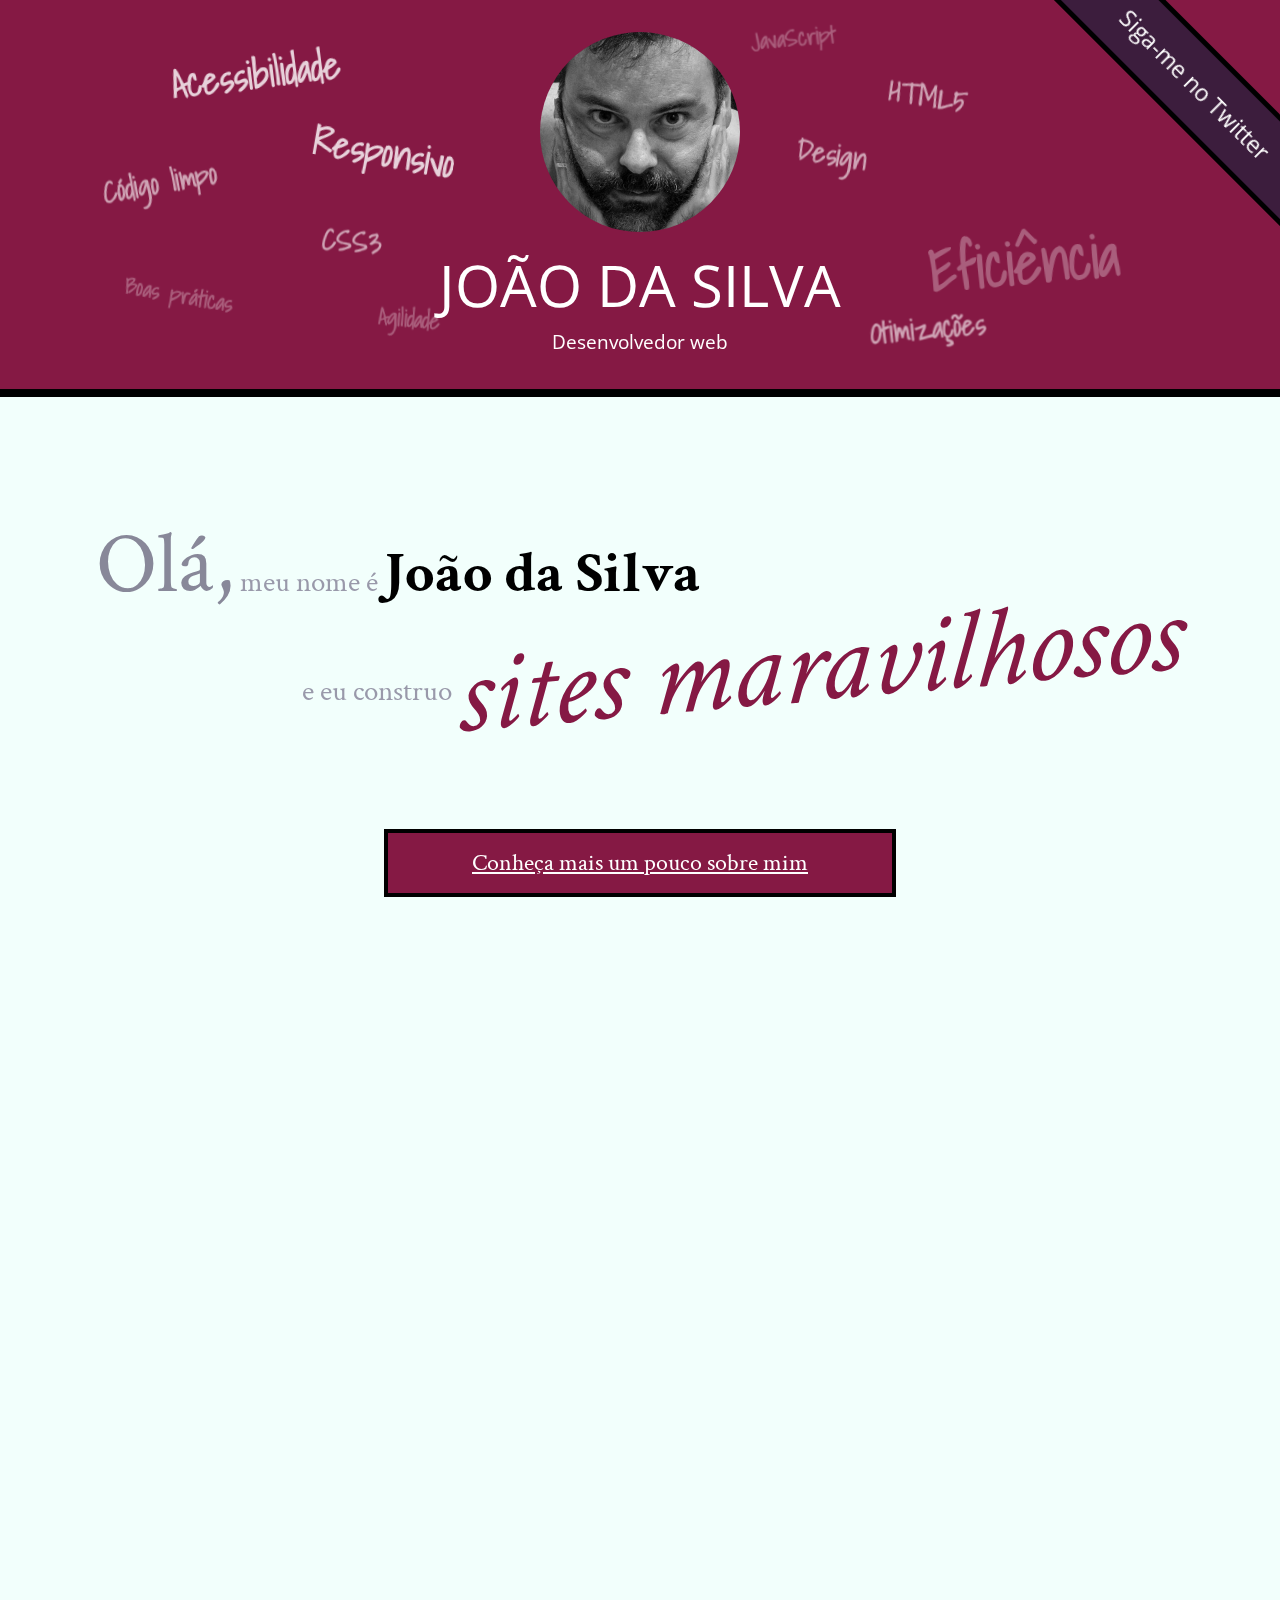
<file: index.html>
<!DOCTYPE html>
<html lang="pt">
<head>
    <meta charset="UTF-8">
    <title>João da Silva - Desenvolvedor Web</title>
    <link rel="shortcut icon" href="imagens/favicon.png">
    <link rel="stylesheet" href="css/reset.css">
    <link rel="stylesheet" href="css/site.css">
    <link rel="stylesheet" href="css/index.css">
    <link rel="stylesheet" href="http://fonts.googleapis.com/css?family=Crimson+Text:400,400italic,600">
    <link rel="stylesheet" href="http://fonts.googleapis.com/css?family=Open+Sans+Condensed:700">
    <link rel="stylesheet" href="http://fonts.googleapis.com/css?family=Shadows+Into+Light">
</head>
<body>
    <header class="titulo-principal">
        <img class="foto-home" src="imagens/eu.jpg" alt="Foto de João da Silva">
        <h1>João da Silva</h1>
        <p class="subtitulo-principal">Desenvolvedor web</p>
        
        <ul class="palavras-home">
            <li class="palavra-home eficiencia">Eficiência</li>
            <li class="palavra-home boas-praticas">Boas práticas</li>
            <li class="palavra-home codigo-limpo">Código limpo</li>
            <li class="palavra-home css3">CSS3</li>
            <li class="palavra-home html5">HTML5</li>
            <li class="palavra-home javascript">JavaScript</li>
            <li class="palavra-home acessibilidade">Acessibilidade</li>
            <li class="palavra-home responsivo">Responsivo</li>
            <li class="palavra-home otimizacoes">Otimizações</li>
            <li class="palavra-home agilidade">Agilidade</li>
            <li class="palavra-home design">Design</li>
        </ul>
        
        <a class="banner-twitter" href="http://twitter.com/joaodasilva">Siga-me no Twitter</a>
    </header>
    
    <!--a tag semantica main indica o conteudo principal do site-->
    <main>
        <section class="secao-inicio saudacao">
            <p class="saudacao">
                <span class="saudacao-inicio">Olá,</span> 
                meu nome é 
                <strong>João da Silva</strong> 
                <span class="saudacao-ultima-linha">
                    e eu construo 
                    <em>sites maravilhosos</em>
                </span>
            </p>
            
            <a class="botao-index" href="bio.html">Conheça mais um pouco sobre mim</a>
        </section>
        <section class="secao-inicio trabalhos">
            <h2>Trabalhos</h2>
            <ul>
                <li><img src="imagens/bmw.png" alt="Site da BMW"></li>
                <li><img src="imagens/ibm.png" alt="Site da IBM"></li>
                <li><img src="imagens/uol.png" alt="Site da UOL"></li>
            </ul>
            <a class="botao-index" href="portfolio.html">Veja mais</a>
        </section>
        <section class="secao-inicio blog">
            <h2>Blog</h2>
            <small>Últimos posts</small>
            <ol>
                <li class="mais-recente">
                    <a href="blog.html">O essencial de design responsivo</a>
                    <p class="inicio-post">Design responsivo tem ganho cada vez mais atenção como técnica de desenvolvimento de páginas web</br> para dispositivos móveis. Mas como começar?</p>
                </li>
                <li>
                    <a href="blog.html">Por que fazer páginas acessíveis?</a>
                </li>
                <li>
                    <a href="blog.html">JavaScript não obstrusivo</a>
                </li>
            </ol>
            <a class="botao-index" href="blog.html">Veja mais</a>
        </section>
    </main>
    <footer>
        <h2>Vamos conversar?</h2>
        <p>Você pode entrar em contato comigo <a href="contato.html">por e-mail</a> ou pelo telefone <a href="tel:+551234567890">(12) 3456-7890</a></p>
    </footer>
</body>
</html>
</file>
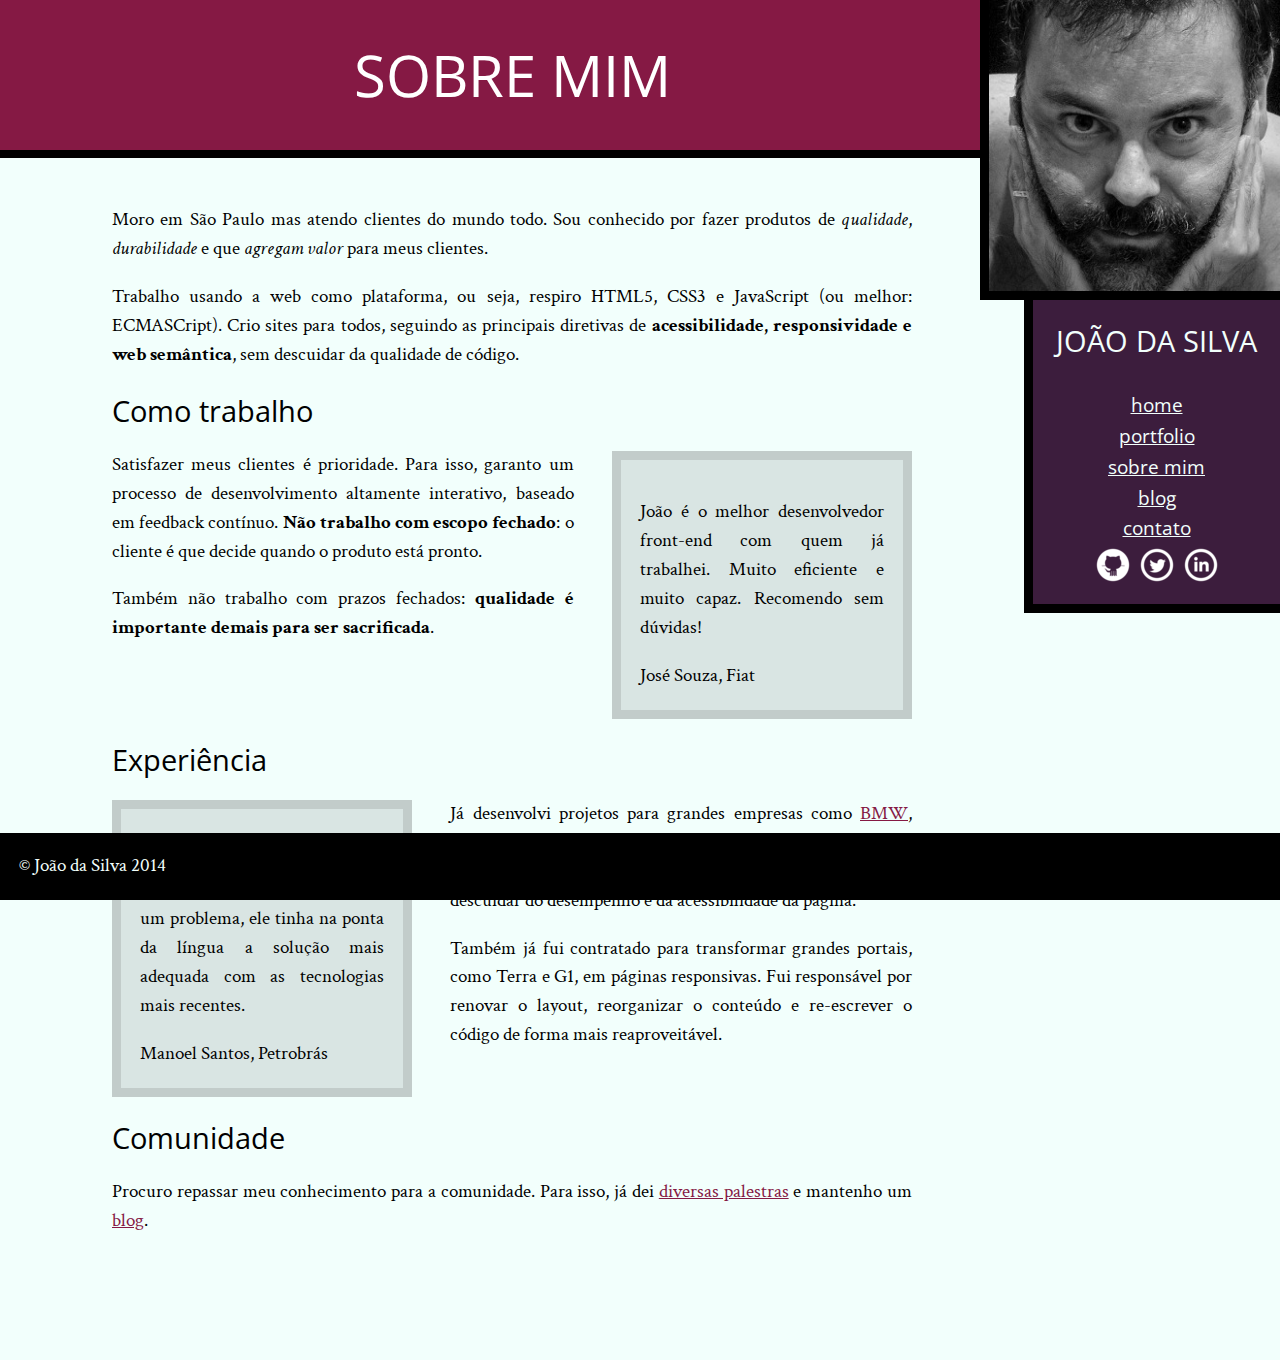
<file: bio.html>
<!DOCTYPE html>
<html>
<head>
    <!--ctrl+alt+i indentar-->        
    <meta charset="utf-8">
    <title>João da Silva - Biografia</title>
    <link rel="icon" href="imagens/favicon.png">
    <link rel="stylesheet" href="css/reset.css">
    <link rel="stylesheet" href="css/site.css">
    <link rel="stylesheet" href="css/bio.css">
    <link rel="stylesheet" href="http://fonts.googleapis.com/css?family=Crimson+Text:400,400italic,600">
    <link rel="stylesheet" href="http://fonts.googleapis.com/css?family=Open+Sans+Condensed:700">
</head>
<body>
     <!--a tag semantica main indica o conteudo principal do site-->
    <main>
        <h1 class="titulo-principal">Sobre mim</h1>
        <div class="container">
            <p>Moro em São Paulo mas atendo clientes do mundo todo. Sou conhecido por fazer produtos de <em>qualidade</em>, <em>durabilidade</em> e que <em>agregam valor</em> para meus clientes.</p>
            <p>Trabalho usando a web como plataforma, ou seja, respiro HTML5, CSS3 e JavaScript (ou melhor: ECMASCript). Crio sites para todos, seguindo as principais diretivas de <strong>acessibilidade, responsividade e web semântica</strong>, sem descuidar da qualidade de código.</p>
            <!--a tag blockquote informa que o trecho é uma citação-->
                <!--a tag cite informa o autor da citação-->
            <h2 class="subtitulo-texto">Como trabalho</h2>
            <blockquote class="citacao-bio fiat">
                <p>João é o melhor desenvolvedor front-end com quem já trabalhei. Muito eficiente e muito capaz. Recomendo sem dúvidas!</p>
                <cite>José Souza, Fiat</cite>
            </blockquote>
            <p>Satisfazer meus clientes é prioridade. Para isso, garanto um processo de desenvolvimento altamente interativo, baseado em feedback contínuo. <strong>Não trabalho com escopo fechado</strong>: o cliente é que decide quando o produto está pronto.</p>
            <p>Também não trabalho com prazos fechados: <strong>qualidade é importante demais para ser sacrificada</strong>.</p>
            <h2 class="subtitulo-texto">Experiência</h2>
            <blockquote class="citacao-bio petrobras">
                <p>João domina as tecnologias como ninguém. Eu apresentava um problema, ele tinha na ponta da língua a solução mais adequada com as tecnologias mais recentes.</p>
                <cite>Manoel Santos, Petrobrás</cite>
            </blockquote>
            <p>Já desenvolvi projetos para grandes empresas como <a href="http://bmw.com">BMW</a>, <a href="http://www.uol.com.br">UOL</a> e <a href="http://www.ibm.com.br">IBM</a>. Neles, o foco principal era entregar uma experiência imersiva e impactante para o usuário final sem descuidar do desempenho e da acessibilidade da página.</p>
            <p>Também já fui contratado para transformar grandes portais, como Terra e G1, em páginas responsivas. Fui responsável por renovar o layout, reorganizar o conteúdo e re-escrever o código de forma mais reaproveitável.</p>
            <h2 class="subtitulo-texto">Comunidade</h2>
            <p>Procuro repassar meu conhecimento para a comunidade. Para isso, já dei <a href="portfolio.html">diversas palestras</a> e mantenho um <a href="blog.html">blog</a>.</p>
        </div>
    </main>
    <!-- alt descreve a imagem para deficientes visuais-->
    <img src="imagens/eu.jpg" alt="Minha foto" class="minha-foto">
    
    <!--a tag semantica nav serve pra indicar no html que esse menu faz parte da seção de navegação-->
    <!--a tag aside representa um conteudo extra, que complementa o conteudo principal do site-->
    <aside class="navegacao-site">
        <h1>João da Silva</h1>
        <nav>
            <ul>
                <li><a href="index.html">Home</a></li>
                <li><a href="portfolio.html">Portfolio</a></li>
                <li><a href="bio.html">Sobre mim</a></li>
                <li><a href="blog.html">Blog</a></li>
                <li><a href="contato.html">Contato</a></li>
            </ul>
        </nav>
        <ul class="icones-redes-sociais">
            <li>
                <a href="https://github.com/joaodasilva" class="github">
                    Github
                </a>
            </li>
            <li>
                <a href="https://twitter.com/joaodasilva" class="twitter">
                    Twitter
                </a>
            </li>
            <li>
                <a href="https://br.linkedin.com/pub/joão-da-silva/32/4/508" class="linkedin">
                    LinkedIn
                </a>
            </li>
        </ul>
    </aside>
    <footer class="rodape-pagina">
        &copy; João da Silva 2014
    </footer>
</body>
</html>
</file>
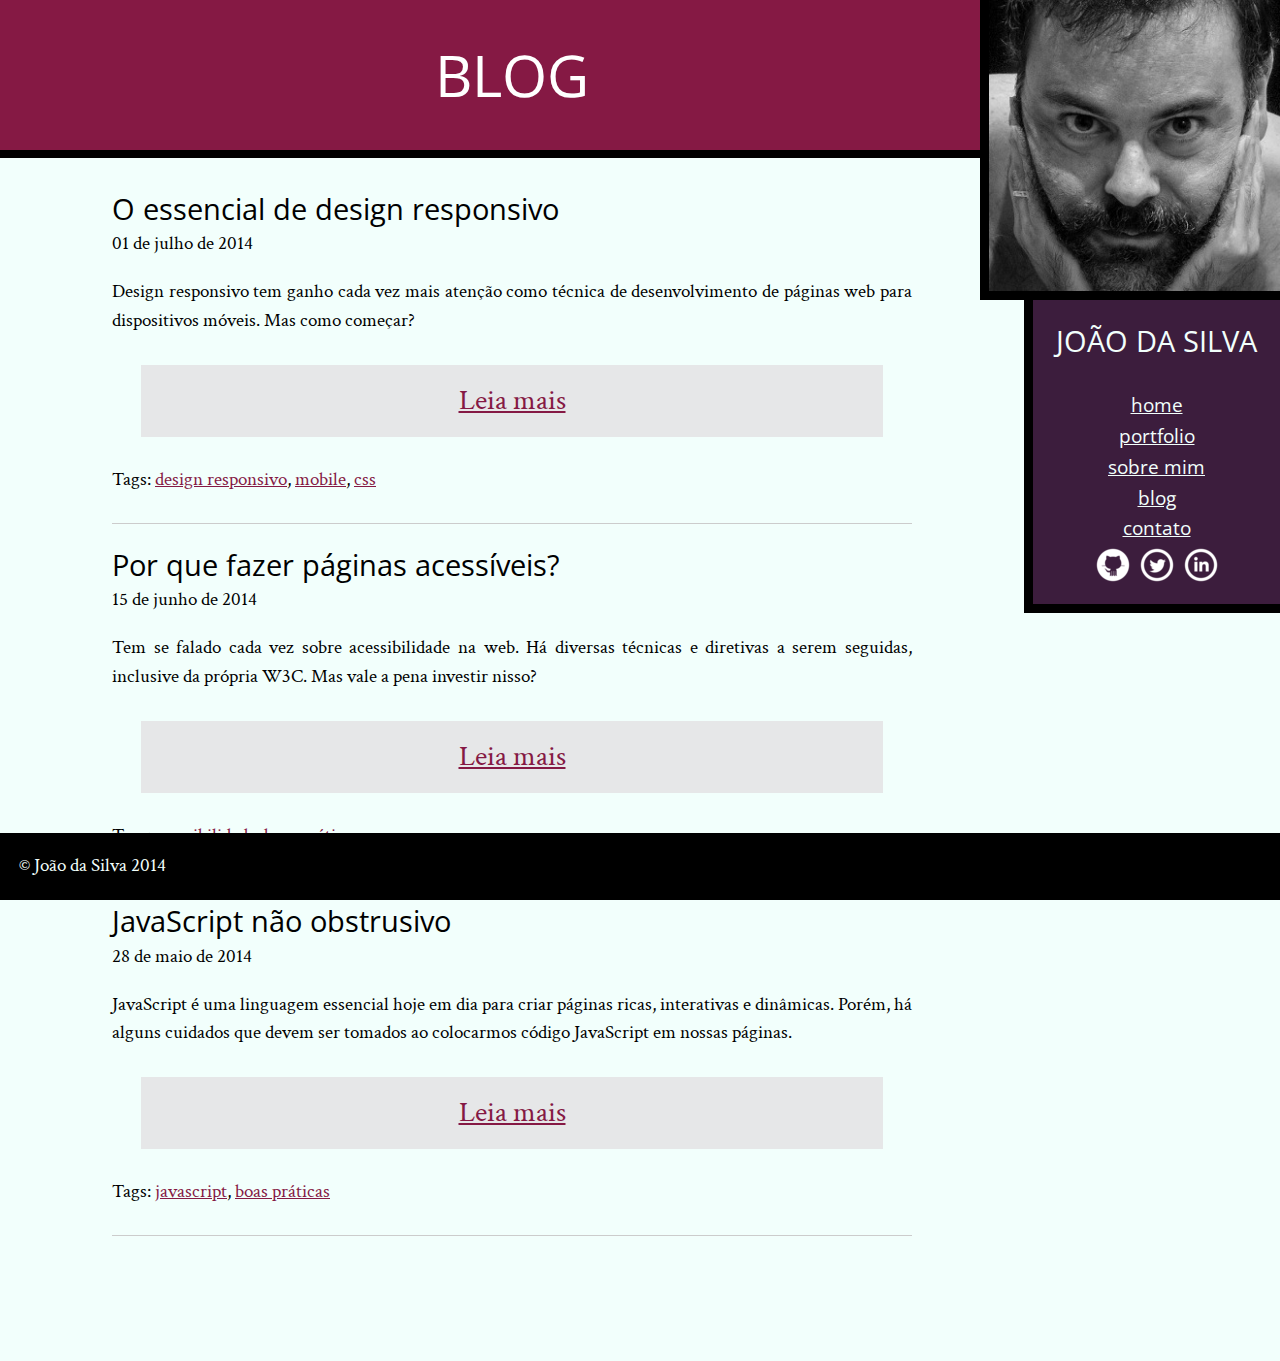
<file: blog.html>
<!DOCTYPE html>
<html>
<head>
    <meta charset="utf-8">
    <title>Blog - João da Silva</title>
    <link rel="icon" href="imagens/favicon.png">
    <link rel="stylesheet" href="css/reset.css">
    <link rel="stylesheet" href="css/site.css">
    <link rel="stylesheet" href="css/blog.css">
    <link rel="stylesheet" href="http://fonts.googleapis.com/css?family=Crimson+Text:400,400italic,600">
    <link rel="stylesheet" href="http://fonts.googleapis.com/css?family=Open+Sans+Condensed:700">
</head>
<body>
    <main>
        <h1 class="titulo-principal">Blog</h1>
        <div class="container">
            <article class="post-blog">
                <h2 class="subtitulo-texto">O essencial de design responsivo</h2>
                <time datetime="2014-07-01">01 de julho de 2014</time>
                <p>Design responsivo tem ganho cada vez mais atenção como técnica de desenvolvimento de páginas web para dispositivos móveis. Mas como começar?</p>
                <a class="leia-mais" href="#">Leia mais</a>
                <footer>Tags: <a href="#">design responsivo</a>, <a href="#">mobile</a>, <a href="#">css</a></footer>
            </article>
            <article class="post-blog">
                <h2 class="subtitulo-texto">Por que fazer páginas acessíveis?</h2>
                <time datetime="2014-06-15">15 de junho de 2014</time>
                <p>Tem se falado cada vez sobre acessibilidade na web. Há diversas técnicas e diretivas a serem seguidas, inclusive da própria W3C. Mas vale a pena investir nisso?</p>
                <a class="leia-mais" href="#">Leia mais</a>
                <footer>Tags: <a href="#">acessibilidade</a>, <a href="#">boas práticas</a></footer>
            </article>
            <article class="post-blog">
                <h2 class="subtitulo-texto">JavaScript não obstrusivo</h2>
                <time datetime="2014-05-28">28 de maio de 2014</time>
                <p>JavaScript é uma linguagem essencial hoje em dia para criar páginas ricas, interativas e dinâmicas. Porém, há alguns cuidados que devem ser tomados ao colocarmos código JavaScript em nossas páginas.</p>
                <a class="leia-mais" href="#">Leia mais</a>
                <footer>Tags: <a href="#">javascript</a>, <a href="#">boas práticas</a></footer>
            </article>
        </div>
    </main>
    <img src="imagens/eu.jpg" alt="Minha foto" class="minha-foto">
    <aside class="navegacao-site">
        <h1>João da Silva</h1>
        <nav>
            <ul>
                <li><a href="index.html">Home</a></li>
                <li><a href="portfolio.html">Portfolio</a></li>
                <li><a href="bio.html">Sobre mim</a></li>
                <li><a href="blog.html">Blog</a></li>
                <li><a href="contato.html">Contato</a></li>
            </ul>
        </nav>
        <ul class="icones-redes-sociais">
            <li>
                <a href="https://github.com/joaodasilva" class="github">
                    Github
                </a>
            </li>
            <li>
                <a href="https://twitter.com/joaodasilva" class="twitter">
                    Twitter
                </a>
            </li>
            <li>
                <a href="https://br.linkedin.com/pub/joão-da-silva/32/4/508" class="linkedin">
                    LinkedIn
                </a>
            </li>
        </ul>
    </aside>
    <footer class="rodape-pagina">
        &copy; João da Silva 2014
    </footer>
</body>
</html>
</file>
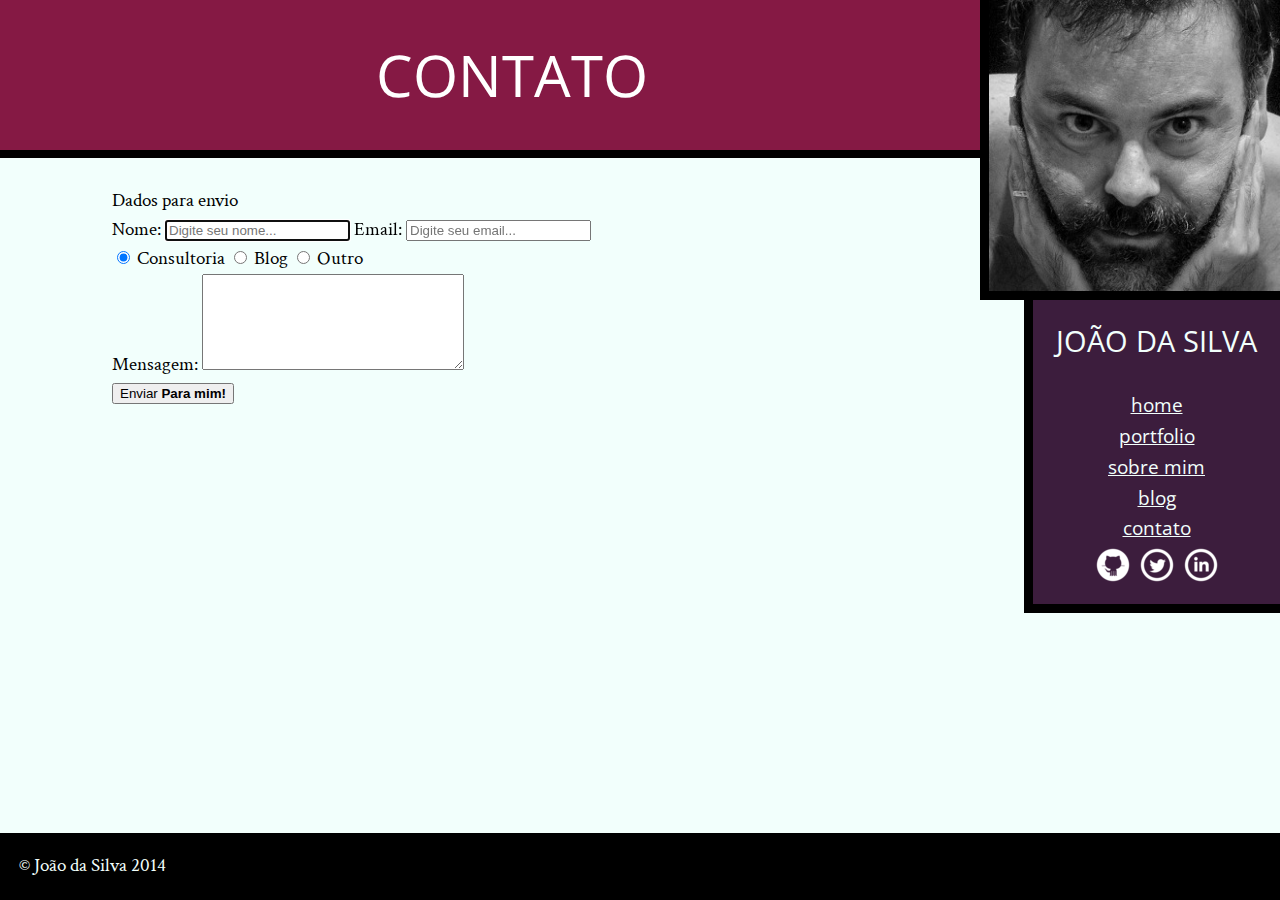
<file: contato.html>
<!DOCTYPE html>
<html>
    <head>
        <!--ctrl+alt+i indentar-->        
        <meta charset="utf-8">
        <title>João da Silva - Biografia</title>
        <link rel="icon" href="imagens/favicon.png">
        <link rel="stylesheet" href="css/reset.css">
        <link rel="stylesheet" href="css/site.css">
        <link rel="stylesheet" href="css/bio.css">
        <link rel="stylesheet" href="http://fonts.googleapis.com/css?family=Crimson+Text:400,400italic,600">
        <link rel="stylesheet" href="http://fonts.googleapis.com/css?family=Open+Sans+Condensed:700">
    </head>
    <body>
        <!--a tag semantica main indica o conteudo principal do site-->
        <main>
            <h1 class="titulo-principal">Contato</h1>
            <div class="container">
                <form>
                    <fieldset>
                        <legend>Dados para envio</legend>
                        <label for="nomeId">Nome:</label>
                        <input id="nomeId" name="nome" placeholder="Digite seu nome..." required autofocus>

                        <label for="emailId">Email:</label>
                        <input id="nomeId" name="email" placeholder="Digite seu email..." type="email" required>
                        
                        <br>
                        
                        <label>
                            <input type="radio" name="assunto" value="consult" checked>
                            Consultoria
                        </label>

                        <label>
                            <input type="radio" name="assunto" value="blog">
                            Blog
                        </label>

                        <label>
                            <input type="radio" name="assunto" value="outro">
                            Outro
                        </label>
                        
                        <br>
                        
                        <label for="mensagemId">Mensagem:</label>
                        <textarea id="mensagemId" name="mensagem" cols="30" rows="6"></textarea>
                        <br>
                        <button type="submit">Enviar <strong>Para mim!</strong></button>
                    </fieldset>
                </form>
            </div>
        </main>
        <!-- alt descreve a imagem para deficientes visuais-->
        <img src="imagens/eu.jpg" alt="Minha foto" class="minha-foto">

        <!--a tag semantica nav serve pra indicar no html que esse menu faz parte da seção de navegação-->
        <!--a tag aside representa um conteudo extra, que complementa o conteudo principal do site-->
        <aside class="navegacao-site">
            <h1>João da Silva</h1>
            <nav>
                <ul>
                    <li><a href="index.html">Home</a></li>
                    <li><a href="portfolio.html">Portfolio</a></li>
                    <li><a href="bio.html">Sobre mim</a></li>
                    <li><a href="blog.html">Blog</a></li>
                    <li><a href="contato.html">Contato</a></li>
                </ul>
            </nav>
            <ul class="icones-redes-sociais">
                <li>
                    <a href="https://github.com/joaodasilva" class="github">
                        Github
                    </a>
                </li>
                <li>
                    <a href="https://twitter.com/joaodasilva" class="twitter">
                        Twitter
                    </a>
                </li>
                <li>
                    <a href="https://br.linkedin.com/pub/joão-da-silva/32/4/508" class="linkedin">
                        LinkedIn
                    </a>
                </li>
            </ul>
        </aside>
        <footer class="rodape-pagina">
            &copy; João da Silva 2014
        </footer>
    </body>
</html>
</file>
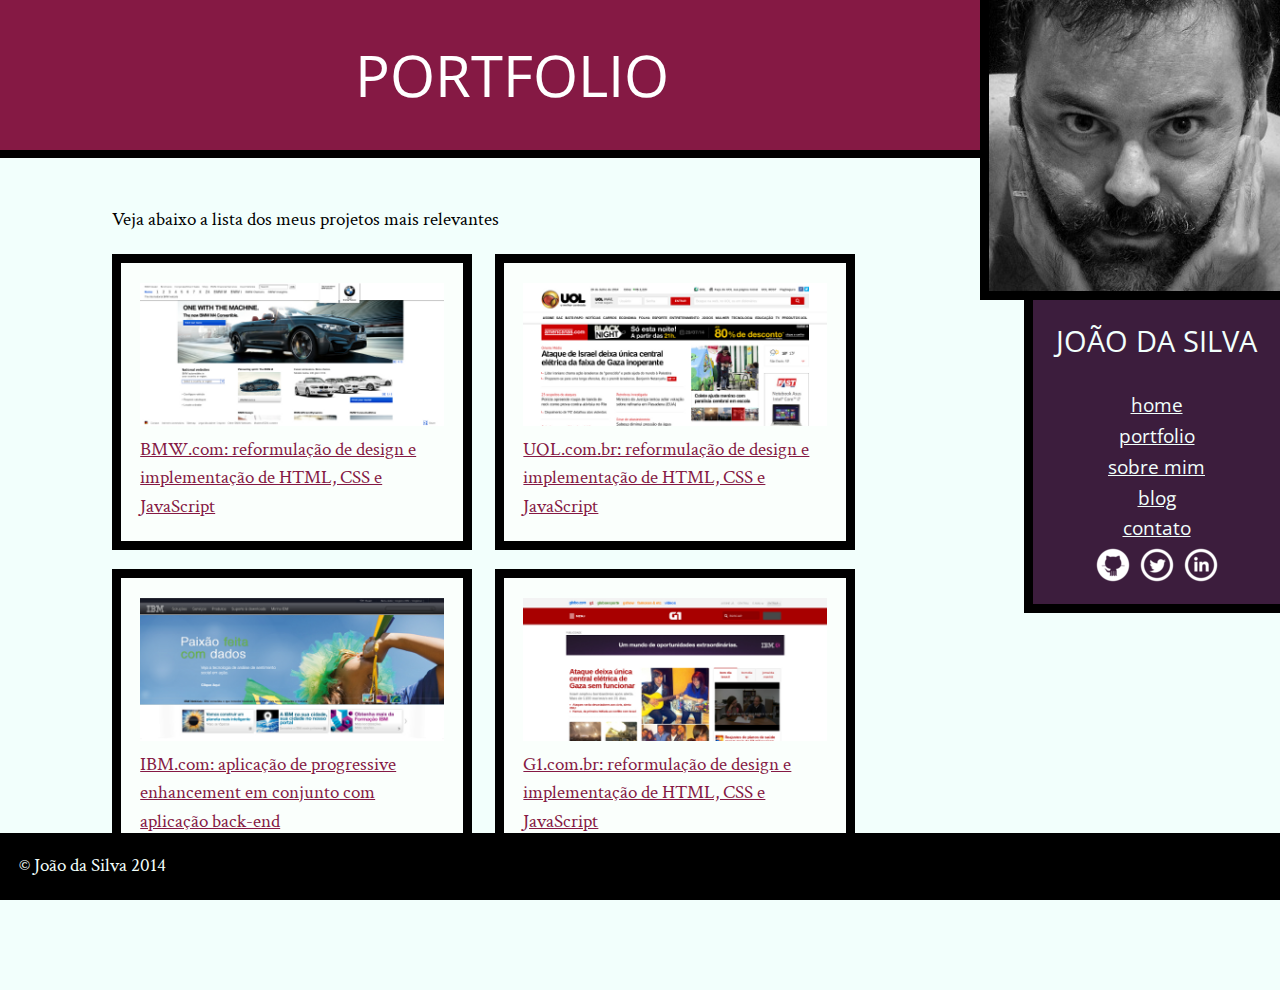
<file: portfolio.html>
<!DOCTYPE html>
<html>
<head>
    <meta charset="utf-8">
    <title>Portfolio - João da Silva</title>
    <link rel="icon" href="imagens/favicon.png">
    <link rel="stylesheet" href="css/reset.css">
    <link rel="stylesheet" href="css/site.css">
    <link rel="stylesheet" href="css/portfolio.css">
    <link rel="stylesheet" href="http://fonts.googleapis.com/css?family=Crimson+Text:400,400italic,600">
    <link rel="stylesheet" href="http://fonts.googleapis.com/css?family=Open+Sans+Condensed:700">
</head>
<body>
    <main>
        <h1 class="titulo-principal">Portfolio</h1>
        <div class="container">
            <p>Veja abaixo a lista dos meus projetos mais relevantes</p>
            <ol class="portfolio">
                <li><a href="http://bmw.com">
                        <figure>
                            <img src="imagens/bmw.png" alt="Site da BMW">
                            <figcaption>BMW.com: reformulação de design e implementação de HTML, CSS e JavaScript</figcaption>
                        </figure>
                </a></li>
                <li><a href="http://uol.com.br">
                        <figure>
                            <img src="imagens/uol.png" alt="Front-page da UOL">
                            <figcaption>UOL.com.br: reformulação de design e implementação de HTML, CSS e JavaScript</figcaption>
                        </figure>
                </a></li>
                <li><a href="http://www.ibm.com.br">
                        <figure>
                            <img src="imagens/ibm.png" alt="Site da IBM">
                            <figcaption>IBM.com: aplicação de progressive enhancement em conjunto com aplicação back-end</figcaption>
                        </figure>
                </a></li>
                <li><a href="http://g1.com.br">
                        <figure>
                            <img src="imagens/g1.png" alt="Front-page do portal G1">
                            <figcaption>G1.com.br: reformulação de design e implementação de HTML, CSS e JavaScript</figcaption>
                        </figure>
                </a></li>
            </ol>
        </div>
    </main>
    <img src="imagens/eu.jpg" alt="Minha foto" class="minha-foto">
    <aside class="navegacao-site">
        <h1>João da Silva</h1>
        <nav>
            <ul>
                <li><a href="index.html">Home</a></li>
                <li><a href="portfolio.html">Portfolio</a></li>
                <li><a href="bio.html">Sobre mim</a></li>
                <li><a href="blog.html">Blog</a></li>
                <li><a href="contato.html">Contato</a></li>
            </ul>
        </nav>
        <ul class="icones-redes-sociais">
            <li>
                <a href="https://github.com/joaodasilva" class="github">
                    Github
                </a>
            </li>
            <li>
                <a href="https://twitter.com/joaodasilva" class="twitter">
                    Twitter
                </a>
            </li>
            <li>
                <a href="https://br.linkedin.com/pub/joão-da-silva/32/4/508" class="linkedin">
                    LinkedIn
                </a>
            </li>
        </ul>
    </aside>
    <footer class="rodape-pagina">
        &copy; João da Silva 2014
    </footer>
</body>
</html>
</file>
<file: css/site.css>
/*rem é uma medida baseada no tamanho da font do navegador*/
/*em é uma medida baseada no tamanho da font do elemento*/
/*1ch = largura de um caracter 0 da fonte usada*/

body {
    font-family: "Crimson Text", "Times New Roman", serif;
    background-color: #F2FFFC;
    font-size: 120%;
    line-height: 1.5;
}

.titulo-principal {
    text-align: center;
    background-color: #851944;
    color: #FFF;
    padding: 2rem;
    border-bottom: .5rem solid #000;
}

h1,h2,.subtitulo-principal {
    font-family: "Open Sans Condensed", "Arial", sans-serif;
}

h1 {
    text-transform: uppercase;
    font-size: 3em;
}


/*clear:both informa que o elemento não podem ter nenhum float a embaixo dele*/
.subtitulo-texto {
    font-size: 1.5em;
    clear: both;
}

main a {
    color: #851944;
}

main p {
    text-align: justify;
    margin: 1em 0;
}

.navegacao-site {
    text-align: center;
    background-color: #3C1D3D;
    color: #F2FFFC;
    padding: 1em;
}

.navegacao-site a {
    color: inherit;
    font-family: "Open Sans Condensed", "Arial", sans-serif;
    text-transform: lowercase;
}

.navegacao-site h1 {
    font-size: 1.5em;
    margin-bottom: 1em;
}

.rodape-pagina {
    background-color: #000;
    color: #F2FFFC;
    padding: 1em;
    clear: both;
    position: fixed;
    bottom: 0;
    left: 0;
    width: 100%;
    box-sizing: border-box;
}

.container {
    width: 80ch;
    margin-left: auto;
    margin-right: auto;
    padding: 1.5em 0;
}

strong {
    font-weight: bold;
}

em {
    font-style: italic;
}

/*display permite controlar um comportamento padrao da tag. empilhado ou um do lado do outro*/
/*inline-block é uma nova propriedade do display inline que permite controlar o height e weight da tag*/
.icones-redes-sociais li {
    display: inline-block;
}

/*Definindo icones atraves do css com a técnica 'image replacement'*/
/*text-indent empurra o texto para o lado da tela até ele sumir*/
.icones-redes-sociais a {
    width: 40px;
    height: 40px;
    display: block;
    text-indent: -99999px;
}

.github {
    background-image: url(../imagens/github.png);
}

.twitter {
    background-image: url(../imagens/twitter.png);
}

.linkedin {
    background-image: url(../imagens/linkedin.png);
}

main {
    width: 80%;
    float: left;
    padding-bottom: 4em;
}

/*box-sizing define oque vai ser considerado ao medir o tamanho do elemento. No caso o border-box considerará tbm as bordas do elemento*/
.minha-foto,
.navegacao-site {
    border-left: .5em solid black;
    border-bottom: .5em solid black;
    box-sizing: border-box;
}

.navegacao-site {
    width: 20%;
    float: right;
    position: relative;
    top: 300px;
}

.minha-foto {
    position: absolute;
    top: 0;
    right: 0;
    height: 300px;
}
</file>
<file: css/index.css>
html, body {
    height: 100%;
    overflow-x: hidden;
}

/*
A propriedade perspective-origin: define a origem da perspectiva (visão) de um elemento 3D, ou seja em que pontos (x e y) teremos a visão de um objeto 3D. Existe apenas na CSS versão 3.
Funciona somente em navegadores bem modernos. (não funciona no internet explorer por exemplo). Para entender melhor veja o link abaixo como exemplo: http://www.w3schools.com/cssref/trycss3_perspective-origin_inuse.htm
Nos navegadores Safari, Opera e Google Chrome podemos definir a propriedade como: -webkit-perspective-origin: 10% 10%
Definimos cada ponto (x ou y) com os seguintes valores:
left (deixa o objeto com impressão de visão pela esquerda)
center (deixa o objeto com impressão de visão centralizada)
right (deixa o objeto com impressão de visão pela direita)
% (definido pela porcentagem do tamanho total do objeto 3D e sua página ou DIV)
O valor padrão da propriedade é 50%
*/

body {
    perspective: 6px;
    perspective-origin: 50% 160px;
}

header {
    position: relative;
}

.inicio-post{
    background-color: #fff;
    position: absolute;
    top:3em;
    right: 3em;
    height: 6em;
    padding: 1em;
}

li p{
    color: black;
    
}

.foto-home {
    height: 200px;
    border-radius: 50%;
}

.saudacao p {
    font-size: 1.5em;
    color: #99A;
    line-height: 1;
    padding: 2em;
}

.saudacao-inicio {
    font-size: 3em;
    color: #889;
}

.saudacao-ultima-linha {
    text-align: right;
    display: block;
}

.saudacao strong {
    font-size: 2em;
    color: #000;
}

.saudacao em {
    color: #851944;
    font-size: 4em;
    transform: rotate(-5deg) skew(-10deg);
    display: inline-block; 
}

.botao-index {
    font-size: 1.25em;
    background-color: #851944;
    color: #FFF;
    padding: .5em;
    border: .2em solid black;
    width: 40ch;
    margin: 2em auto;
    display: block;
    text-align: center;
}

.secao-inicio {
    padding: 2em;
}

.secao-inicio h2 {
    font-size: 3em;
    text-transform: uppercase;
    margin-bottom: .5em;
}

.trabalhos {
    background-color: #3C1D3D;
    border-top: .5em solid #000;
    border-bottom: .5em solid #000;
    background-image: linear-gradient(135deg,transparent, transparent 14px, rgba(0,0,0,.1) 14px,rgba(0,0,0,.1) 15px,transparent 15px,transparent);
    background-size: 20px 20px;
    background-attachment: fixed;/*mantem o efeito parado enquanto a pagina rola*/
/*
135deg = inclinação de 135 graus. Começa com uma cor transparent e vai até 14px como transparent mudando para semi-transparent "rgba(0,0,0,.1)" com opacidade de .1, vai até 15 px dessa forma e depois volta para transparent
    
    */
}

.trabalhos h2 {
    color: #FFF;
}

.trabalhos ul {
    overflow: hidden;
    border: .5em solid black;
}

.trabalhos li {
    float: left;
    width: 33.333%;
}

.trabalhos img {
    width: 100%;
    display: block;
}

.blog {
    position: relative;
    background-color: #999;
    color: #FFF;
    border-bottom: .5em solid #851944;
}

.blog .inicio-post {
    position: absolute;
    top: 4em;
    height: 8em;
    left: 30%;
    right: 4em;
    background-color: #F2FFFC;
    color: #000;
    padding: 1.5em;
}

.blog .mais-recente {
    background-color: #F2FFFC;
}

.blog .mais-recente a {
    color: #F26;
}

.blog li {
    width: 30%;
}

.blog small {
    position: relative;
    top: -2em;
}

.blog li a {
    color: #FCF;
    padding: .5em;
    display: block;
}

footer {
    background-color: #000;
    color: #FFF;
    padding: 2em;
}

footer h2 {
    font-size: 3em;
}

footer a {
    color: #F99;
}

main {
    width: 100%;
    padding-bottom: 0;
    float: none;
}

.palavras-home, .titulo-principal {
    transform-style: preserve-3d;
}

.palavra-home {
    font-family: "Shadows Into Light", cursive;
    font-weight: bold;
    color: (255, 127, 127, 0.5);
    position: absolute;
}

.palavras-home {
    position: absolute;
    top: 0;
    left: 0;
    bottom: 0;
    right: 0;
}

.palavras-home li {
    font-size: 400%;
}

.eficiencia {
    top: 50%;
    left: 60%;
    transform: translate(-50%, -50%) translateZ(4px) rotate(-5deg) scale(.25);
    opacity: .3;
}

.boas-praticas {
    top: 70%;
    left: 20%;
    transform: translate(-50%, -50%) translateZ(1px) rotate(10deg) scale(.25);
    opacity: .3;
}

.codigo-limpo {
    top: 45%;
    left: 25%;
    transform: translate(-50%, -50%) translateZ(2px) rotate(-10deg) scale(.25);
    opacity: .6;
}

.css3 {
    top: 55%;
    left: 35%;
    transform: translate(-50%, -50%) translateZ(2px) rotate(5deg) scale(.25);
    opacity: .6;
}

.html5 {
    top: 30%;
    left: 65%;
    transform: translate(-50%, -50%) translateZ(2px) rotate(10deg) scale(.25);
    opacity: .6;
}

.javascript {
    top: 15%;
    left: 60%;
    transform: translate(-50%, -50%) translateZ(1px) rotate(-5deg) scale(.25);
    opacity: .3;
}

.acessibilidade {
    top: 30%;
    left: 35%;
    transform: translate(-50%, -50%) translateZ(3px) rotate(-7deg) scale(.25);
    opacity: .8;
}

.responsivo {
    top: 40%;
    left: 40%;
    transform: translate(-50%, -50%) translateZ(3px) rotate(10deg) scale(.25);
    opacity: .8;
}

.otimizacoes {
    top: 70%;
    left: 65%;
    transform: translate(-50%, -50%) translateZ(2px) rotate(-5deg) scale(.25);
    opacity: .6;
}

.agilidade {
    top: 75%;
    left: 35%;
    transform: translate(-50%, -50%) translateZ(1px) rotate(5deg) scale(.25);
    opacity: .3;
}

.design {
    top: 40%;
    left: 60%;
    transform: translate(-50%, -50%) translateZ(2px) rotate(10deg) scale(.25);
    opacity: .6;
}

.banner-twitter {
    width: 14em;
    line-height: 1;
    padding: 1em 0;
    box-sizing: border-box;

    text-align: center;
    text-decoration: none;
    background-color: #3C1D3D;
    color: white;
    border: .25em solid black;

    font-size: 1.2em;
    font-family: "Open Sans Condensed", sans-serif;


    position: absolute;
    top: 0;
    right: 0;
    transform-origin: 0 0;
    transform: translate(6.5765em, -2.4745em) rotate(45deg);
}
</file>
<file: css/bio.css>
.citacao-bio {
    background-color: #D9E5E3;
    border: .5em solid #C2CCCA;
    padding: 1em;
    margin: 1em 2em;
    width: 30ch;
    box-sizing: border-box;
}

.petrobras {
    float: left;
    margin-left: 0;
}

.fiat {
    float: right;
    margin-right: 0;
}
</file>
<file: css/blog.css>
.leia-mais {
    padding: .5em;
    margin: 1em;
    display: block;
    font-size: 1.5em;
    text-align: center;
    background-color: #E6E7E8;
}

.post-blog {
    padding-bottom: 1.5em;
    border-bottom: 1px solid #ccc;
    margin-bottom: 1em;
}
</file>
<file: css/portfolio.css>
.portfolio li {
    display: inline-block;
    border: .5em solid black;
    background-color: #FAFFFC;
    width: 45%;
    box-sizing: border-box;
    padding: 1em;
    margin-right: 1em;
    margin-bottom: 1em;
}

.portfolio img {
    width: 100%;
}
</file>
